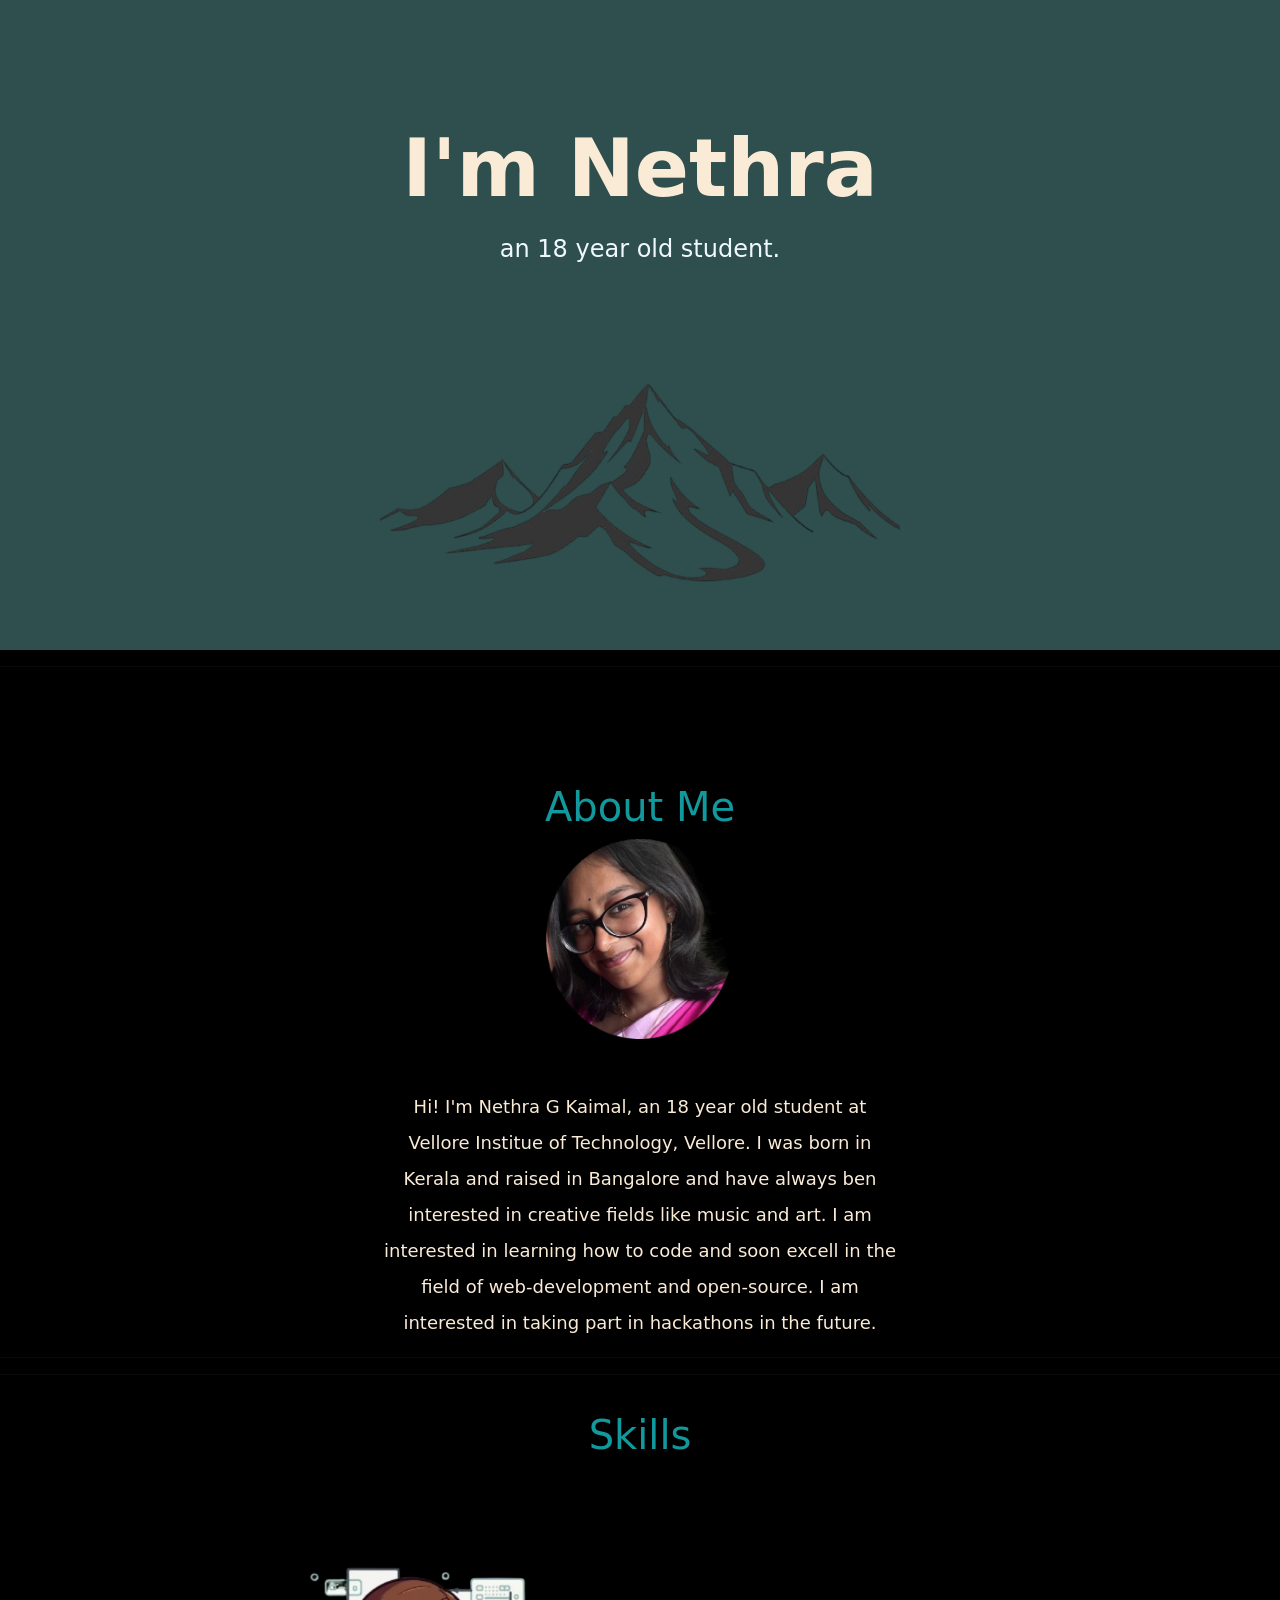
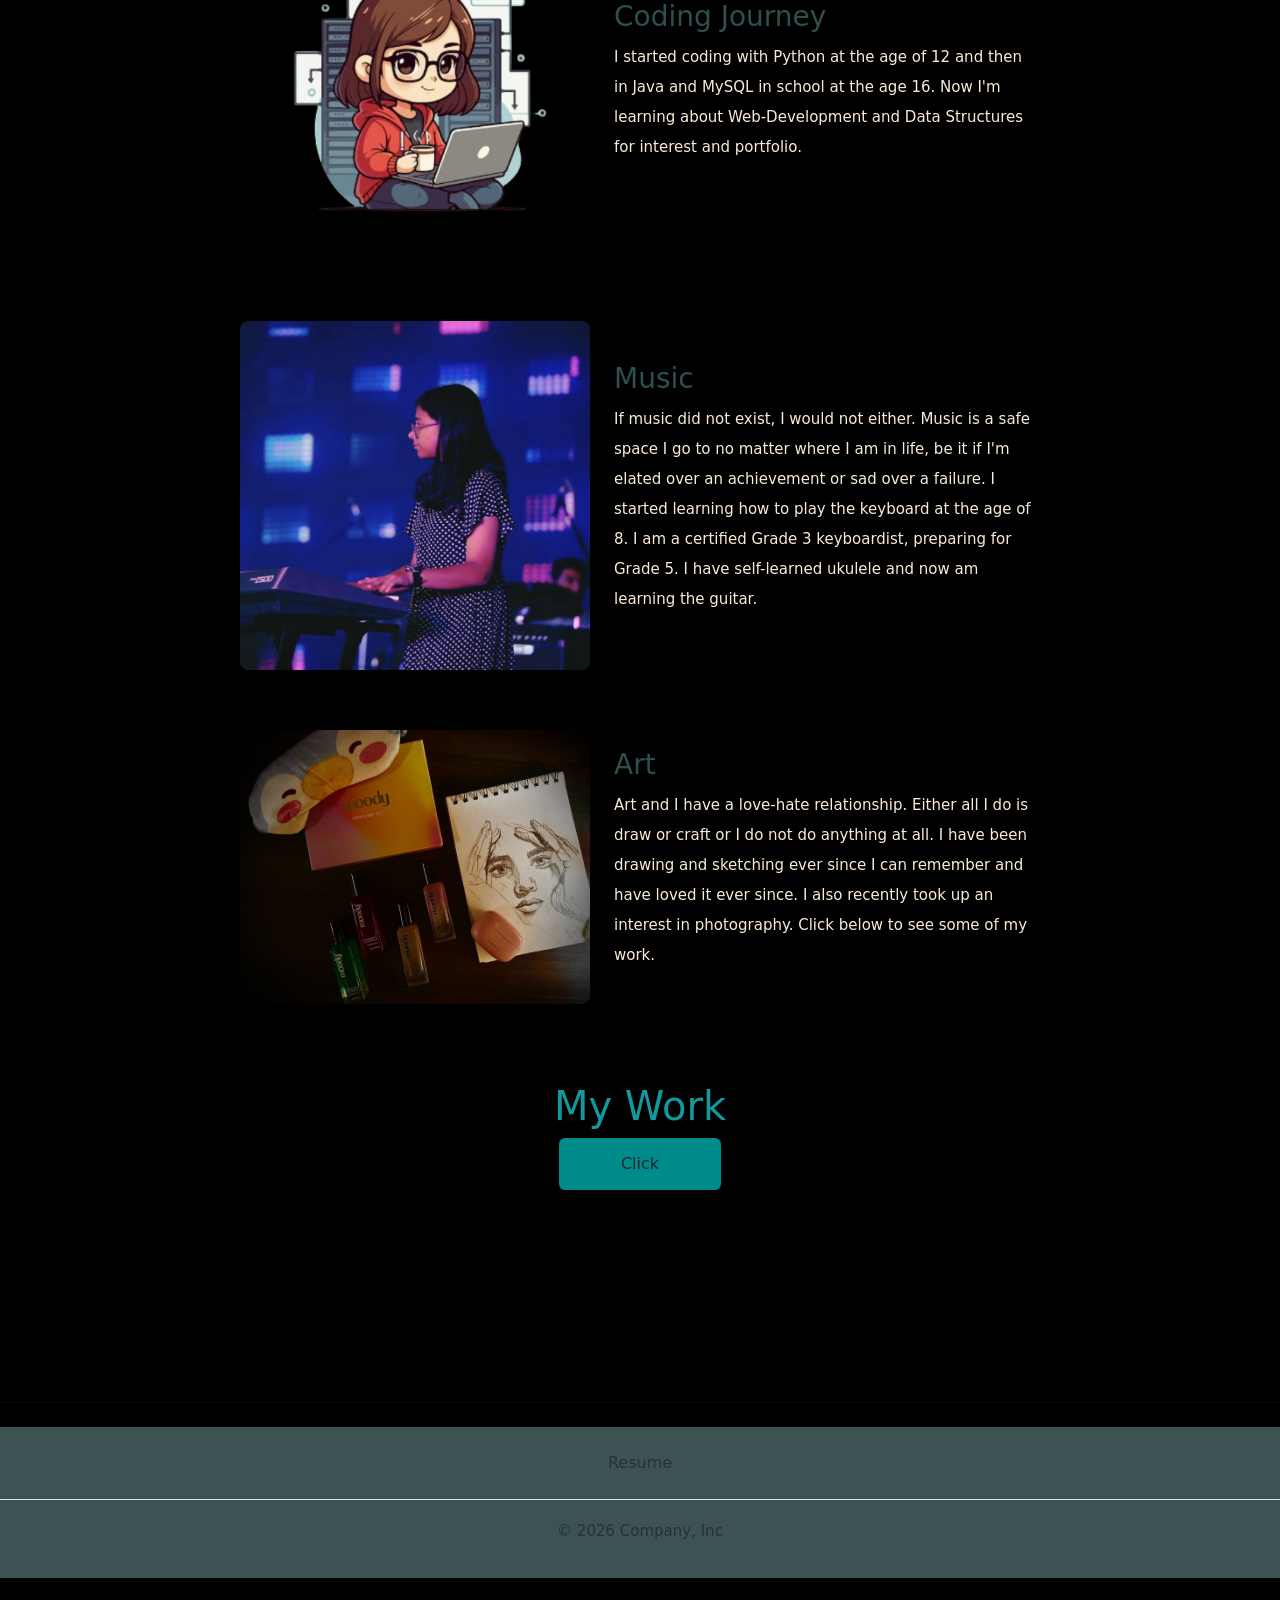
<file: index.html>
<!DOCTYPE html>
<html lang="en">
<head>
    <meta charset="UTF-8">
    <meta name="viewport" content="width=device-width, initial-scale=1.0">
    <link href="https://cdn.jsdelivr.net/npm/bootstrap@5.3.8/dist/css/bootstrap.min.css"
    rel="stylesheet" integrity="sha384-sRIl4kxILFvY47J16cr9ZwB07vP4J8+LH7qKQnuqkuIAvNWLzeN8tE5YBujZqJLB"
    crossorigin="anonymous">
    <link rel="stylesheet" href="./style.css"/>
    <title>Capstone 2</title>
</head>
<body>
    <div class="top-container">
        <div class="px-4 pt-5 my-5 text-center">
            <h1 class="display-4 fw-bold textmain">I'm Nethra</h1>
            <div class="col-lg-6 mx-auto">
                <p class="lead mb-4 textbody">an 18 year old student.</p>
                <div class="container px-5">
                    <img src="./images/mountain1.png" class="img-fluid" alt="mountain" width="900" height="1000" loading="lazy">
                </div>
            </div>
        </div>
    </div>
    <hr/>
    <div class="middle-container">
        <h1>About Me</h1>   
        <div class="profile">
            <img class="profile" src="./images/Profile.png" alt="profile" width="250" height="200" loading="lazy"/>
            <p class="intro">
                Hi! I'm Nethra G Kaimal, an 18 year old student at Vellore Institue of Technology, Vellore.
                I was born in Kerala and raised in Bangalore and have always ben interested in creative fields
                like music and art. I am interested in learning how to code and soon excell in the field of 
                web-development and open-source. I am interested in taking part in hackathons in the future.
            </p>
            <hr>
        </div>
        <hr/>
        <div class="skills">
            <h1>Skills</h1>
            <div class="skill-block">
                <div class="skill-img">
                    <img src="./images/coding.png"/>
                </div>
                <div class="skill-text">
                    <h3>Coding Journey</h3>
                    <p>
                        I started coding with Python at the age of 12 and then in Java and MySQL
                        in school at the age 16. Now I'm learning about Web-Development and 
                        Data Structures for interest and portfolio.
                    </p>
                </div>
            </div>
            
            <div class="skill-block">
                <div class="skill-img">
                    <img src="./images/music.png"/>
                </div>
                <div class="skill-text">
                    <h3>Music</h3>
                    <p>
                        If music did not exist, I would not either. Music is a safe space I go to 
                        no matter where I am in life, be it if I'm elated over an achievement or 
                        sad over a failure. I started learning how to play the keyboard at the 
                        age of 8. I am a certified Grade 3 keyboardist, preparing for Grade 5. 
                        I have self-learned ukulele and now am learning the guitar.
                </div>
            </div>

            <div class="skill-block">
                <div class="skill-img">
                    <img src="./images/art.jpeg"/>
                </div>
                <div class="skill-text">
                    <h3>Art</h3>
                    <p>
                        Art and I have a love-hate relationship. Either all I do is draw or craft 
                        or I do not do anything at all. I have been drawing and sketching ever 
                        since I can remember and have loved it ever since. I also recently took up 
                        an interest in photography. Click below to see some of my work.
                    </p>
                </div>
            </div>
            
        </div>

        <div class="position-relative p-5 text-center">
            <h1>My Work</h1>
            <button class="btn px-5 mb-5" type="button">
                <a class="btn" href="./work.html">Click</a>
            </button>
        </div>

    </div>
    <hr/>
    <div class="bottom-container">
        <footer class="py-3 my-4">
            <ul class="nav justify-content-center border-bottom pb-3 mb-3">
                <li class="nav-item">
                    <a href="./Capstone 1/index.html" class="nav-link px-2 text-body-secondary">Resume</a>
                </li>
            </ul>
            <p class="text-center text-body-secondary">© 2026 Company, Inc</p>
        </footer>
    </div>

</body>
</html>
</file>
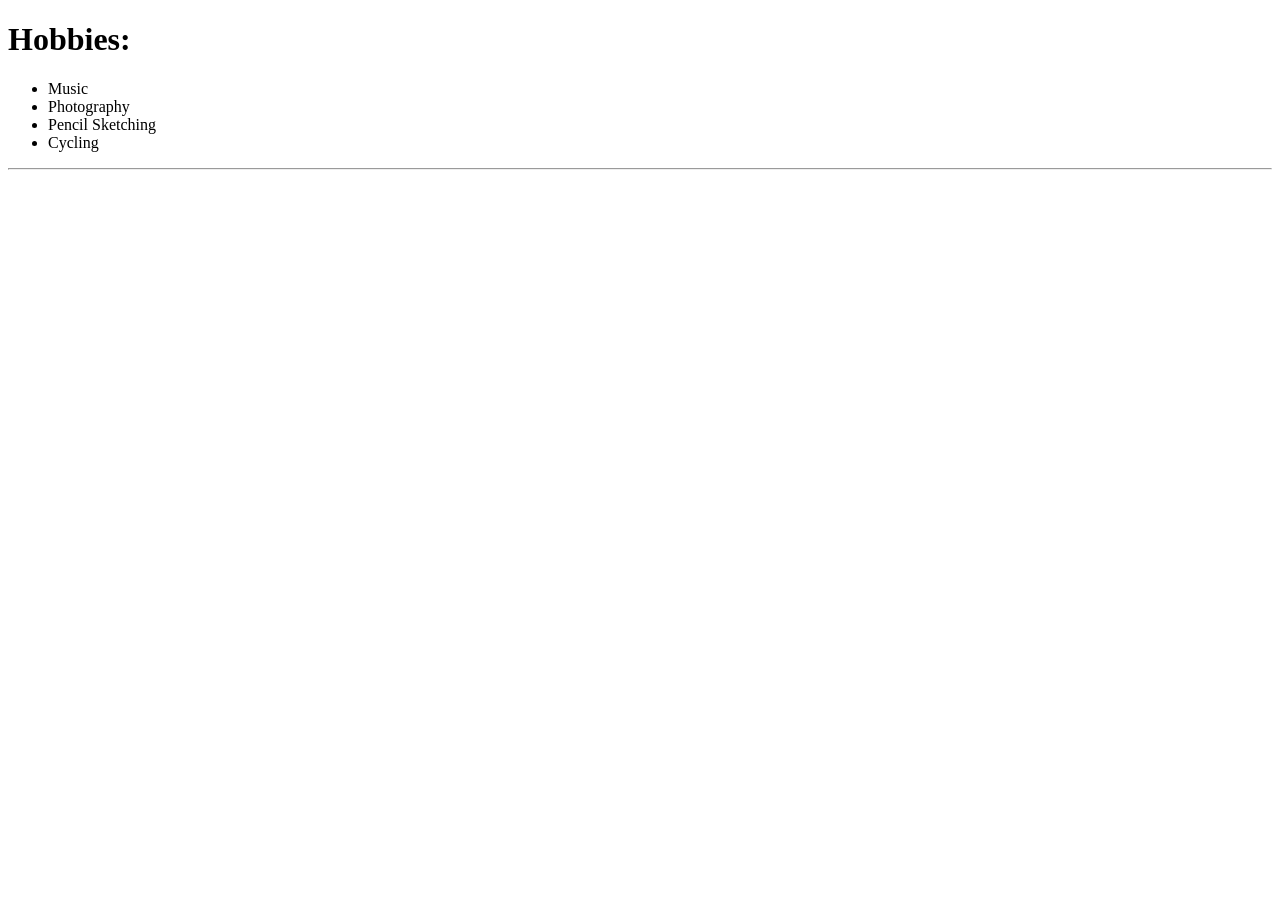
<file: Capstone 1/Hobbies.html>
<!DOCTYPE html>
<html lang="en">
<head>
    <meta charset="UTF-8">
    <title>Nethra's Hobbies</title>
</head>
<body>
    <h1>Hobbies:</h1>
    <ul>
        <li>Music</li>
        <li>Photography</li>
        <li>Pencil Sketching</li>
        <li>Cycling</li>
    </ul>
    <hr/>
</body>
</html>
</file>
<file: style.css>
body {
    background-color:black;
    text-align:center;
}

div {
    display:block;

}

.textmain {
    color:antiquewhite;
    font-size:5rem;
}

.textbody {
    color:aliceblue;
    font-size:1.5rem;
}

.top-container {
    background-color:darkslategrey;
    padding-top: 25px;
    padding-bottom:5px;

}

.img-fluid {
    padding-top:50px;
    width:600px;
    height:300px;
}

.middle-container {
    padding-top:100px;
    padding-bottom:100px;
}

.intro {
    margin:auto;
    width:40%;
    padding-top:50px;
    font-size:large;
}

p {
    line-height:2;
    font-size: 15px;
    color:antiquewhite;
}

h1 {
    color:#11999e;
}

.skill-img img {
    width:350px;
    height:auto;
    display:block;
    border-radius: 8px;
}

.skill-img {
    flex-shrink: 0;
}

.skill-text {
    text-align:left;
    color:antiquewhite;
    flex:1;
}

.skill-block {
    display:flex;
    flex-direction:row;
    align-items:center;
    justify-content:center;
    width:100%;
    gap:24px;
    max-width:800px;
    margin:10px;
}

.skills {
    display:flex;
    flex-direction:column;
    gap:40px;
    align-items:center;
    padding:20px;
    width:100%;
}


.btn {
    background-color:darkcyan;
}

.btn:hover {
    background-color:lightseagreen;
}

h3 {
    color:darkslategrey;
}

.bottom-container {
    background-color:rgb(61, 83, 83);
}
</file>
